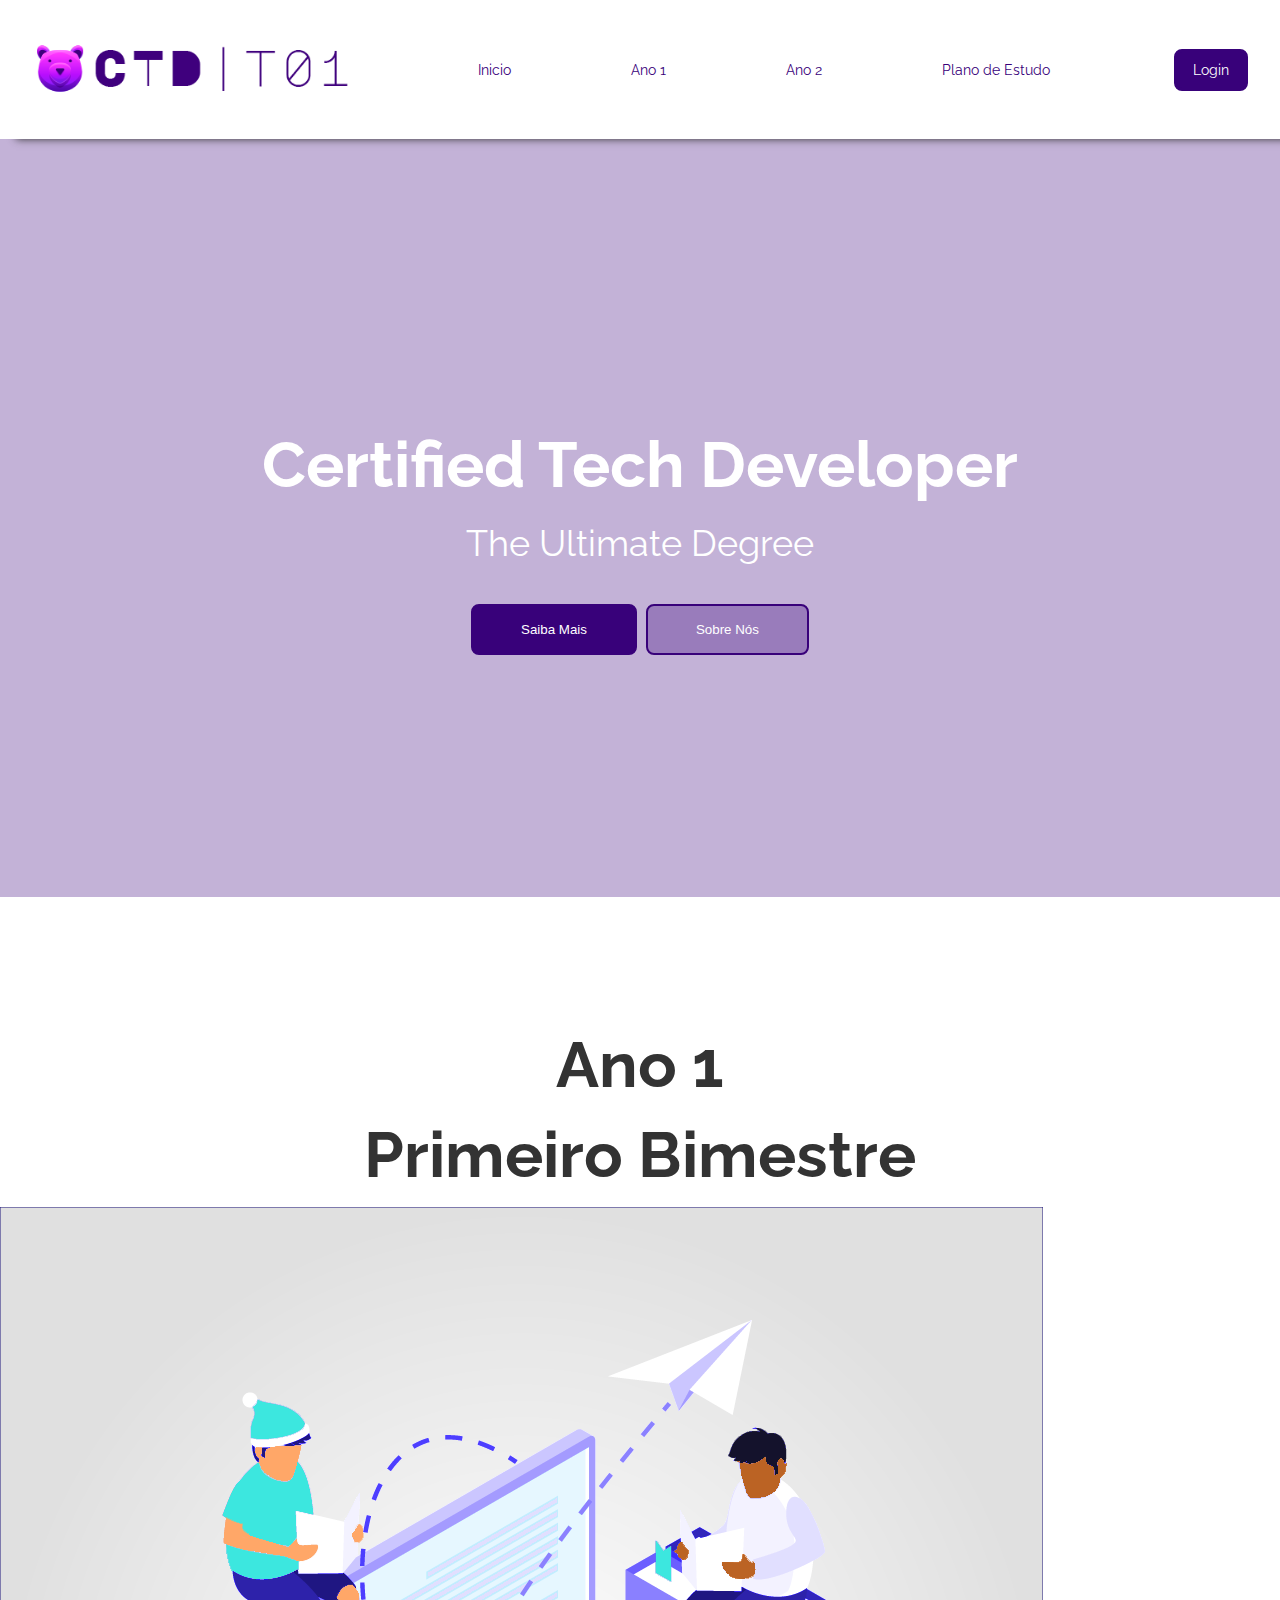
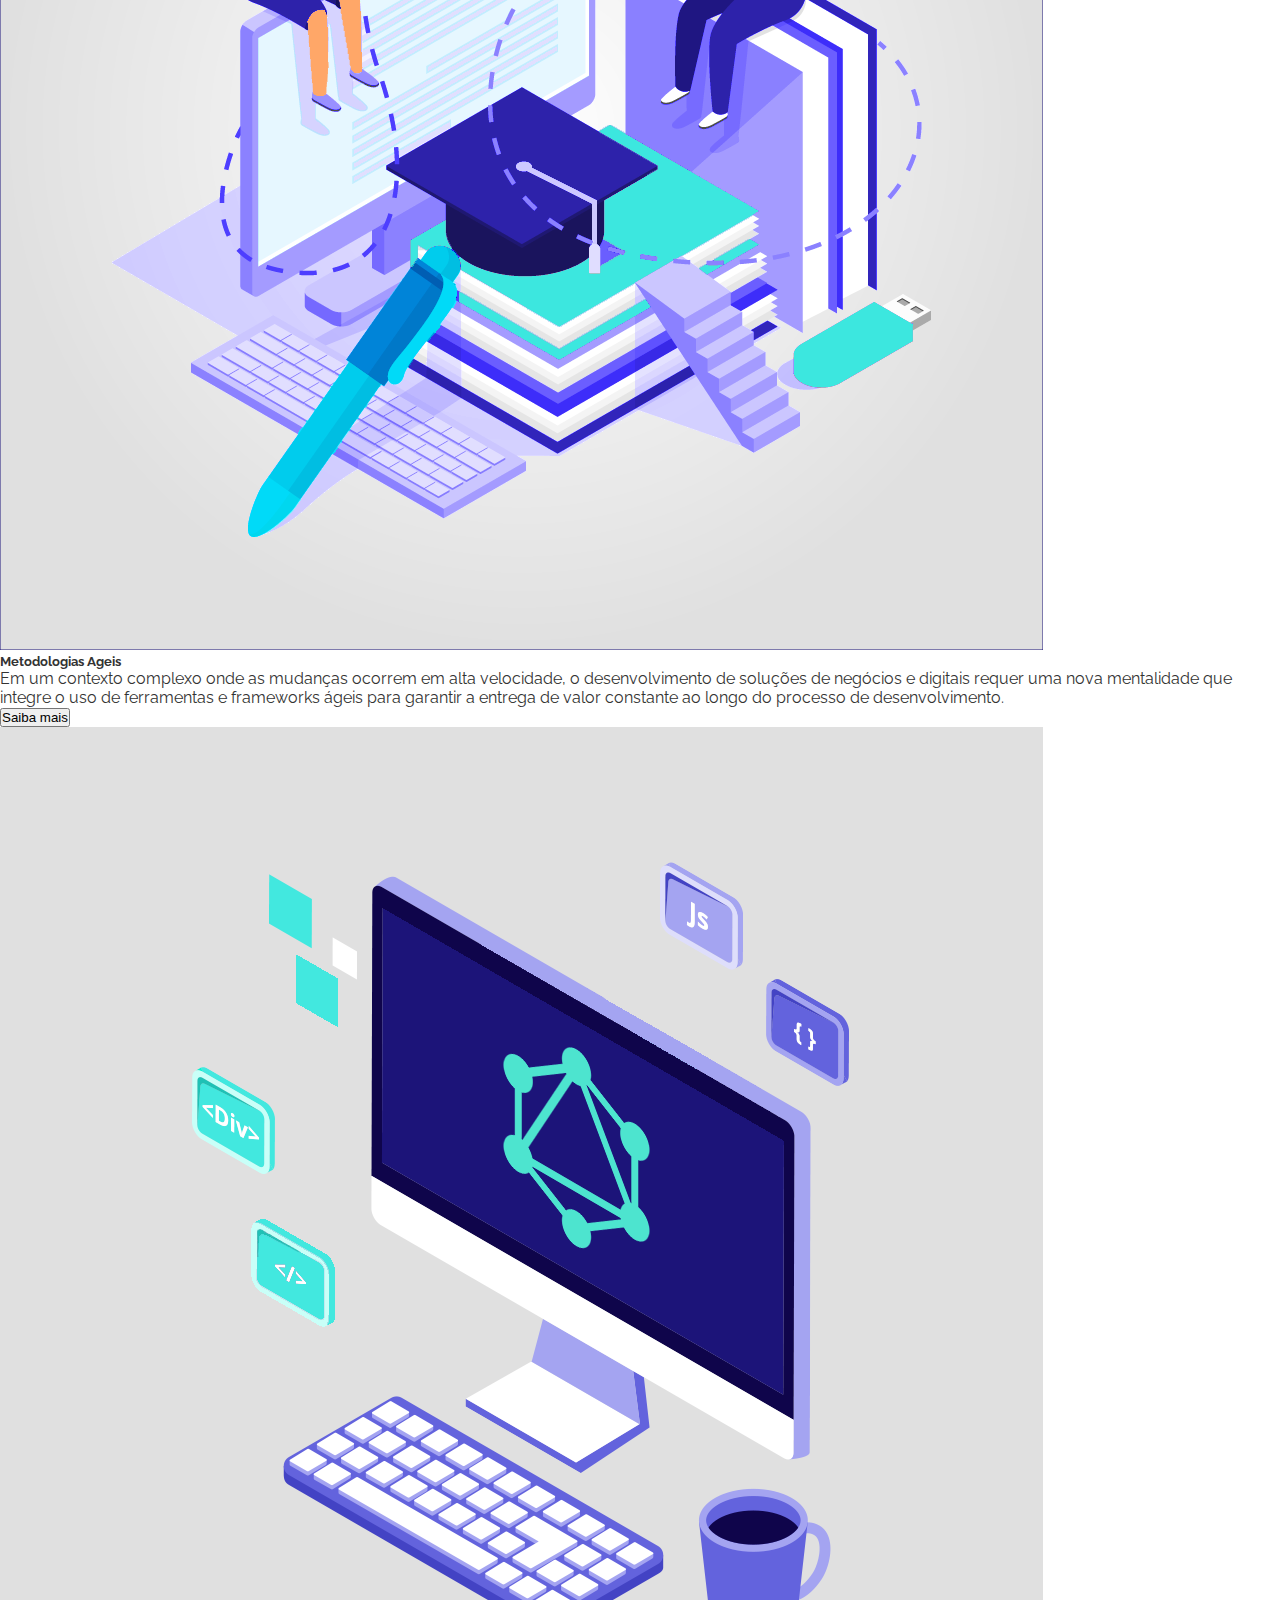
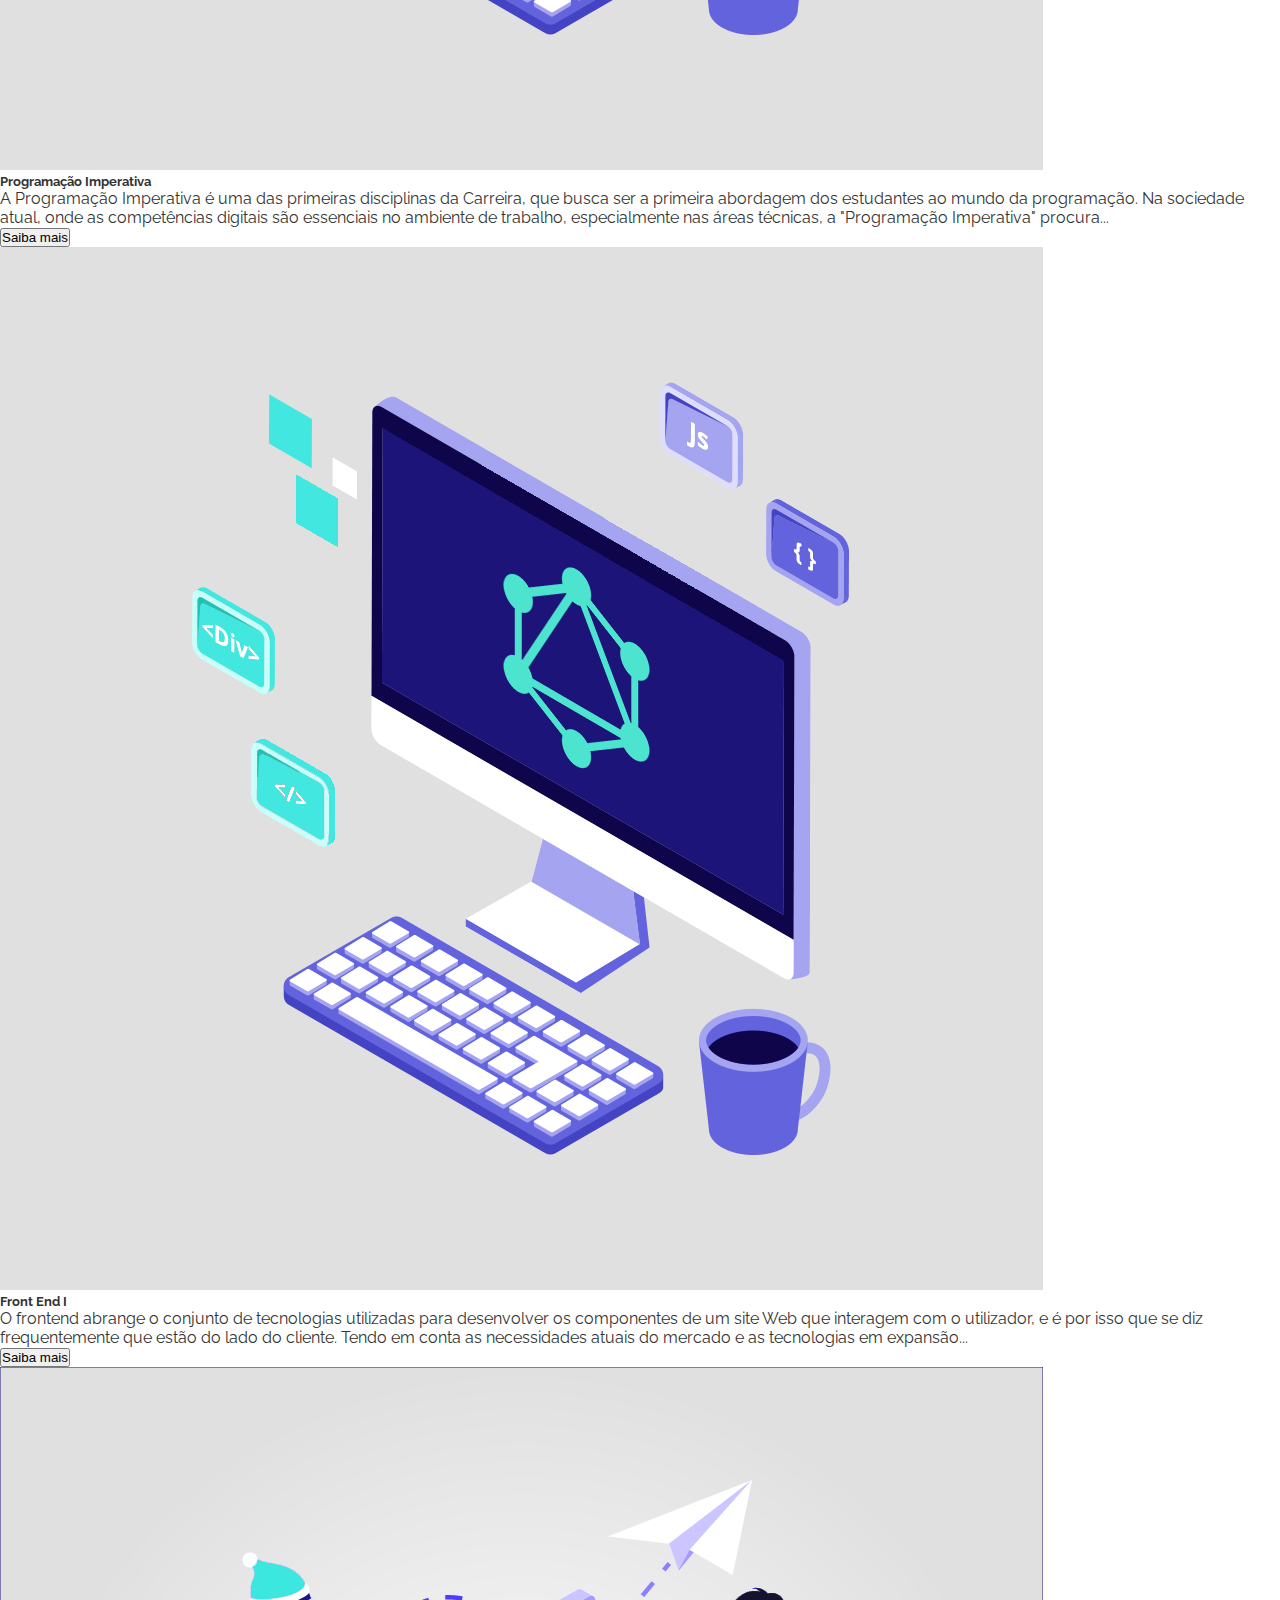
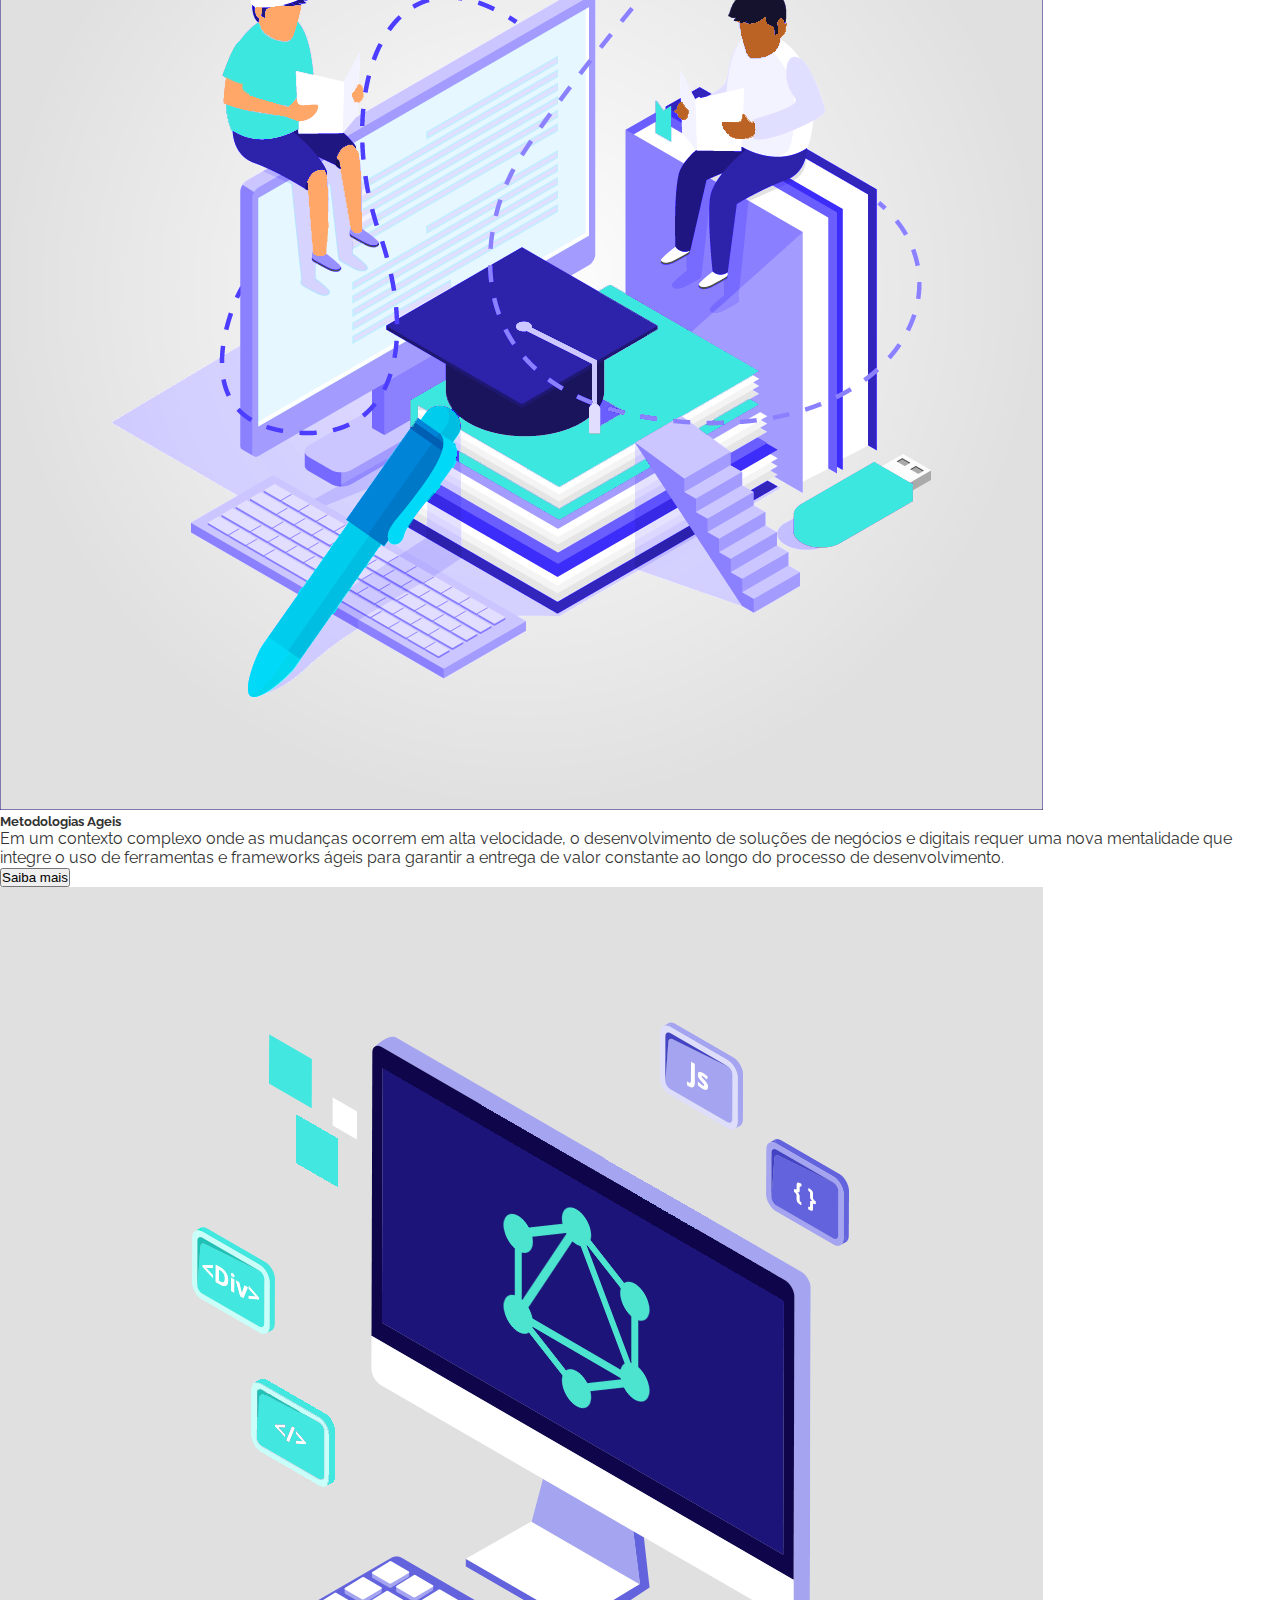
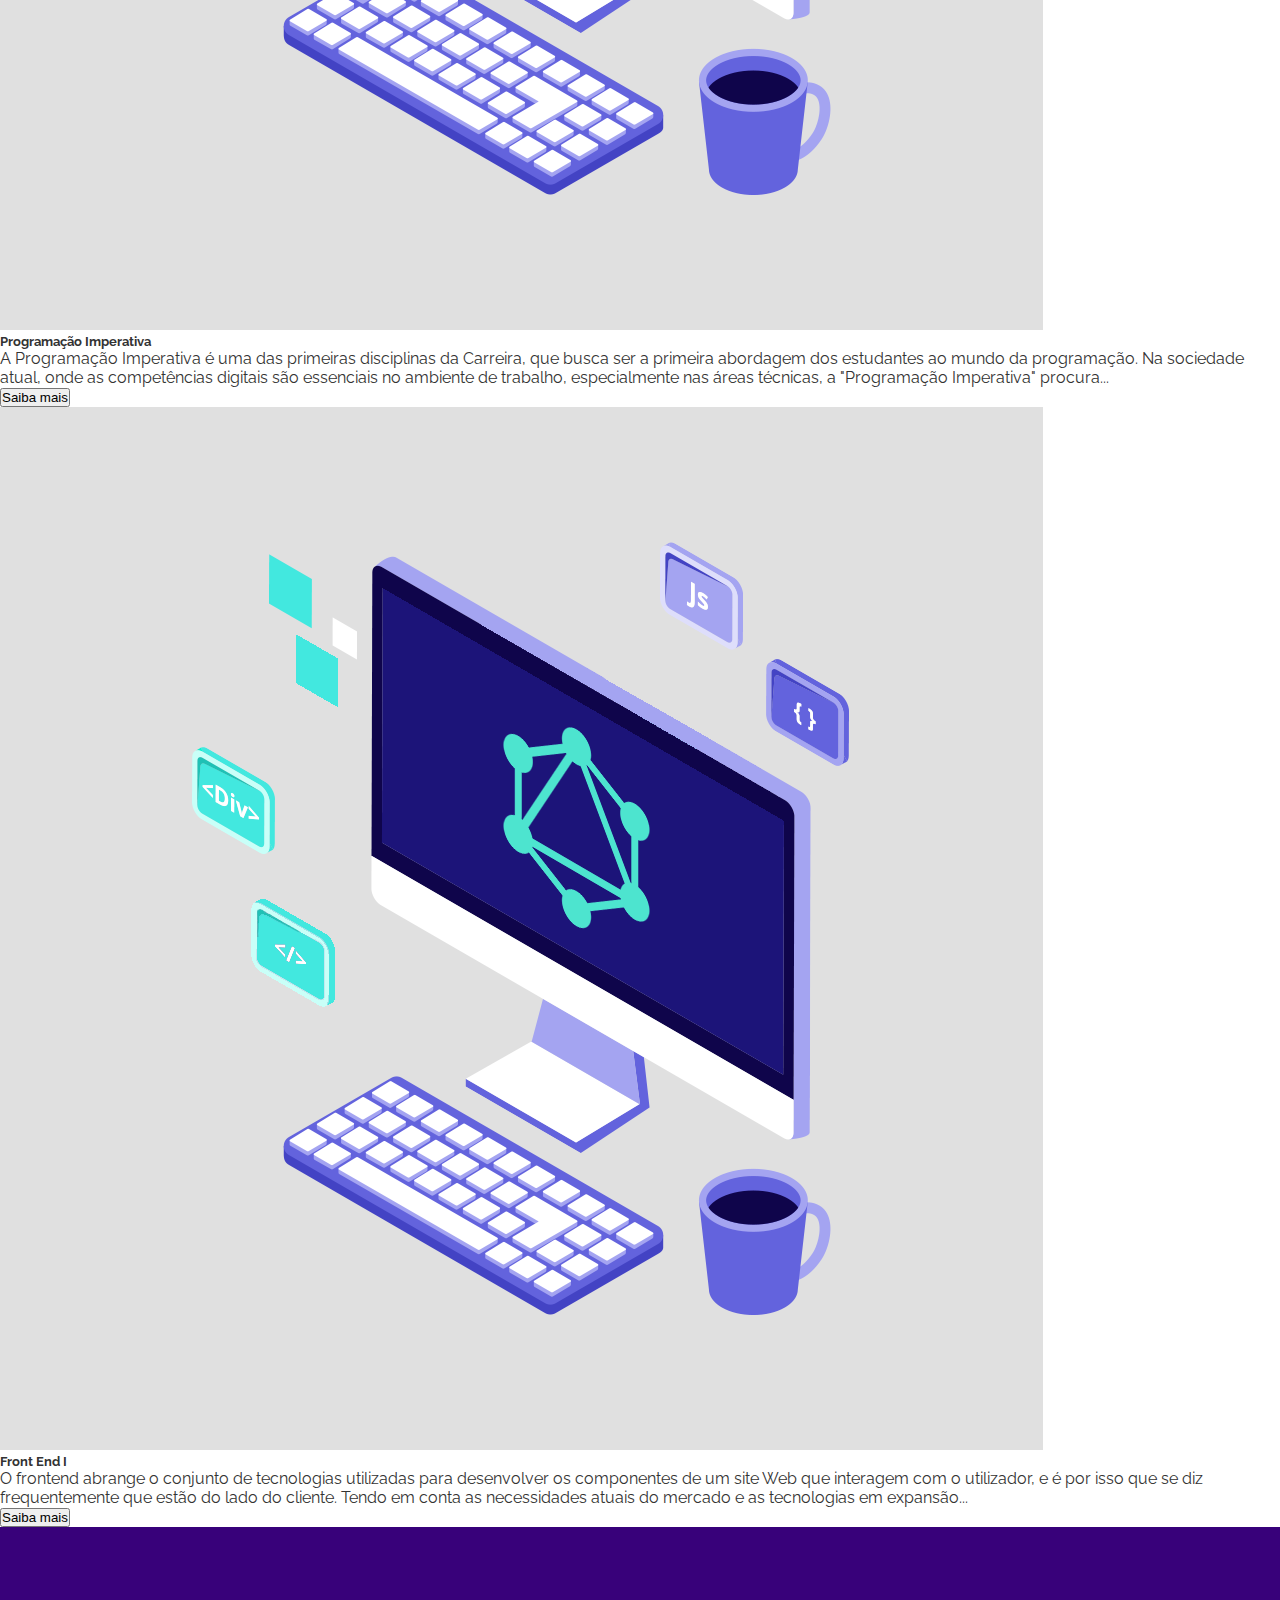
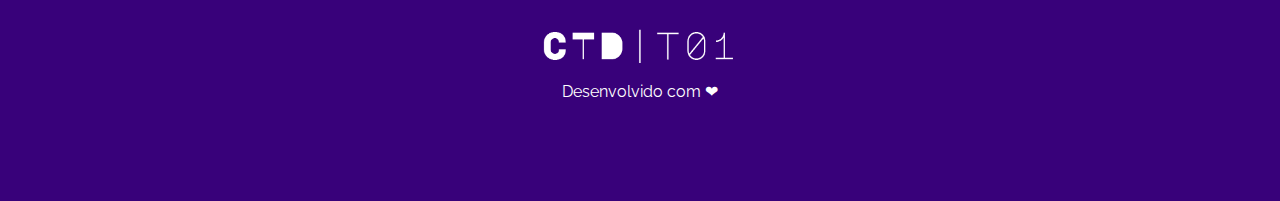
<file: index.html>
<!DOCTYPE html>
<html lang="pt-br">

<head>
    <meta charset="UTF-8">
    <meta http-equiv="X-UA-Compatible" content="IE=edge">
    <meta name="viewport" content="width=device-width, initial-scale=1.0">

    <!--FAVICON-->
    <link rel="shortcut icon" href="./assets/img/favicon.png">

    <!--LINK CSS-->
    <link rel="stylesheet" href="./css/styles.css">
    <link rel="stylesheet" href="./css/hover.css">

    <!--LINK FONTE-->
    <link rel="preconnect" href="https://fonts.googleapis.com">
    <link rel="preconnect" href="https://fonts.gstatic.com" crossorigin>
    <link
        href="https://fonts.googleapis.com/css2?family=Raleway:ital,wght@0,300;0,400;0,700;1,300;1,400;1,700&display=swap"
        rel="stylesheet">


    <title>CTD|T01</title>
    <link
      href="https://cdn.jsdelivr.net/npm/bootstrap@5.0.2/dist/css/bootstrap.min.css"
      rel="stylesheet"
      integrity="sha384-EVSTQN3/azprG1Anm3QDgpJLIm9Nao0Yz1ztcQTwFspd3yD65VohhpuuCOmLASjC"
      crossorigin="anonymous"
    />
</head>

<body>

    <header id="header">
        <nav>
            <a href="#"><img id="logo" src="./assets/img/logo.png" alt="Logo CTD Turma 1"></a>
            <ul class="menu">
                <li><a class="h" href="#">Inicio</a></li>
                <li><a class="h" href="#Curso">Ano 1</a></li>
                <li><a class="h" href="#Curso">Ano 2</a></li>
                <li><a class="h"
                        href="https://assets.digitalhouse.com/content/br/course/certified-tech-developer-fulltime.pdf"
                        target="_blank">Plano de Estudo</a></li>
            </ul>
            <a class="btn_login" href="./html/login.html">Login</a></li>
        </nav>
    </header>



    <main id="main">
        <div id="banner">
            <h1>Certified Tech Developer</h1>
            <h3>The Ultimate Degree<h3>
                    <a href="#Curso"><button id="btn_banner">Saiba Mais</button></a>
                    <a href="#"><button id="btn_banner2">Sobre Nós</button></a>
        </div>

        <div id="Cursoo">

            <div id="ano1">
                <h2>Ano 1</h2>
                <!-- 

                    1 bimestre

                 -->
                <h2>Primeiro Bimestre</h2>
                <div id="primeiro row cards">

                    <div class="row">

                        <div class="col-sm-4">

                    <!-- metodologiasAgeis -->
                    <div class="card carde">
                        <img class="card-img-top" src="./assets/img/ma.png" alt="Card image cap">
                        <div class="card-body">
                          <h5 class="card-title">Metodologias Ageis</h5>
                          <p class="card-text">Em um contexto complexo onde as mudanças ocorrem em alta velocidade, o
                            desenvolvimento de soluções de negócios e digitais requer uma nova mentalidade que
                            integre o uso de ferramentas e frameworks ágeis para garantir a entrega de valor constante
                            ao longo do processo de desenvolvimento.</p>
                            <button type="button" class="btn btn-primary">Saiba mais</button>
                        </div>
                      </div>

                      </div>

                      <div class="col-sm-4">

                    <div class="card carde">
                        <img class="card-img-top" src="./assets/img/pi.png" alt="Card image cap">
                        <div class="card-body">
                          <h5 class="card-title">Programação Imperativa</h5>
                          <p class="card-text">A Programação Imperativa é uma das primeiras disciplinas da Carreira, que busca
                            ser a primeira abordagem dos estudantes ao mundo da programação.
                            Na sociedade atual, onde as competências digitais são essenciais no ambiente de
                            trabalho, especialmente nas áreas técnicas, a "Programação Imperativa" procura...</p>
                            <button type="button" class="btn btn-primary">Saiba mais</button>
                        </div>
                      </div>

                    </div>

                    <div class="col-sm-4">

                    <div class="card carde">
                        <img class="card-img-top" src="./assets/img/pi.png" alt="Card image cap">
                        <div class="card-body">
                          <h5 class="card-title">Front End I</h5>
                          <p class="card-text">O frontend abrange o conjunto de tecnologias utilizadas para desenvolver os
                            componentes de um site Web que interagem com o utilizador, e é por isso que se diz frequentemente que estão do lado do cliente. Tendo em conta as necessidades atuais do mercado e as tecnologias em expansão...</p>
                            <button type="button" class="btn btn-primary">Saiba mais</button>
                        </div>
                      </div>

                    </div>

                    </div>
                    <div class="row">

                        <div class="col-sm-4">

                    <!-- metodologiasAgeis -->
                    <div class="card carde">
                        <img class="card-img-top" src="./assets/img/ma.png" alt="Card image cap">
                        <div class="card-body">
                          <h5 class="card-title">Metodologias Ageis</h5>
                          <p class="card-text">Em um contexto complexo onde as mudanças ocorrem em alta velocidade, o
                            desenvolvimento de soluções de negócios e digitais requer uma nova mentalidade que
                            integre o uso de ferramentas e frameworks ágeis para garantir a entrega de valor constante
                            ao longo do processo de desenvolvimento.</p>
                            <button type="button" class="btn btn-primary">Saiba mais</button>
                        </div>
                      </div>

                      </div>

                      <div class="col-sm-4">

                    <div class="card carde">
                        <img class="card-img-top" src="./assets/img/pi.png" alt="Card image cap">
                        <div class="card-body">
                          <h5 class="card-title">Programação Imperativa</h5>
                          <p class="card-text">A Programação Imperativa é uma das primeiras disciplinas da Carreira, que busca
                            ser a primeira abordagem dos estudantes ao mundo da programação.
                            Na sociedade atual, onde as competências digitais são essenciais no ambiente de
                            trabalho, especialmente nas áreas técnicas, a "Programação Imperativa" procura...</p>
                            <button type="button" class="btn btn-primary">Saiba mais</button>
                        </div>
                      </div>

                    </div>

                    <div class="col-sm-4">

                    <div class="card carde">
                        <img class="card-img-top" src="./assets/img/pi.png" alt="Card image cap">
                        <div class="card-body">
                          <h5 class="card-title">Front End I</h5>
                          <p class="card-text">O frontend abrange o conjunto de tecnologias utilizadas para desenvolver os
                            componentes de um site Web que interagem com o utilizador, e é por isso que se diz frequentemente que estão do lado do cliente. Tendo em conta as necessidades atuais do mercado e as tecnologias em expansão...</p>
                            <button type="button" class="btn btn-primary">Saiba mais</button>
                        </div>
                      </div>

                    </div>

                    </div>

                    

                </div>
    </main>

    <footer id="footer">
        <a href="#"><img src="./assets/img/logo-branco.png" alt="logo branco"></a>
        <p>Desenvolvido com ❤</p>
    </footer>
    <script
      src="https://cdn.jsdelivr.net/npm/bootstrap@5.0.2/dist/js/bootstrap.bundle.min.js"
      integrity="sha384-MrcW6ZMFYlzcLA8Nl+NtUVF0sA7MsXsP1UyJoMp4YLEuNSfAP+JcXn/tWtIaxVXM"
      crossorigin="anonymous"
    ></script>
</body>

</html>



<!--  -->
</file>
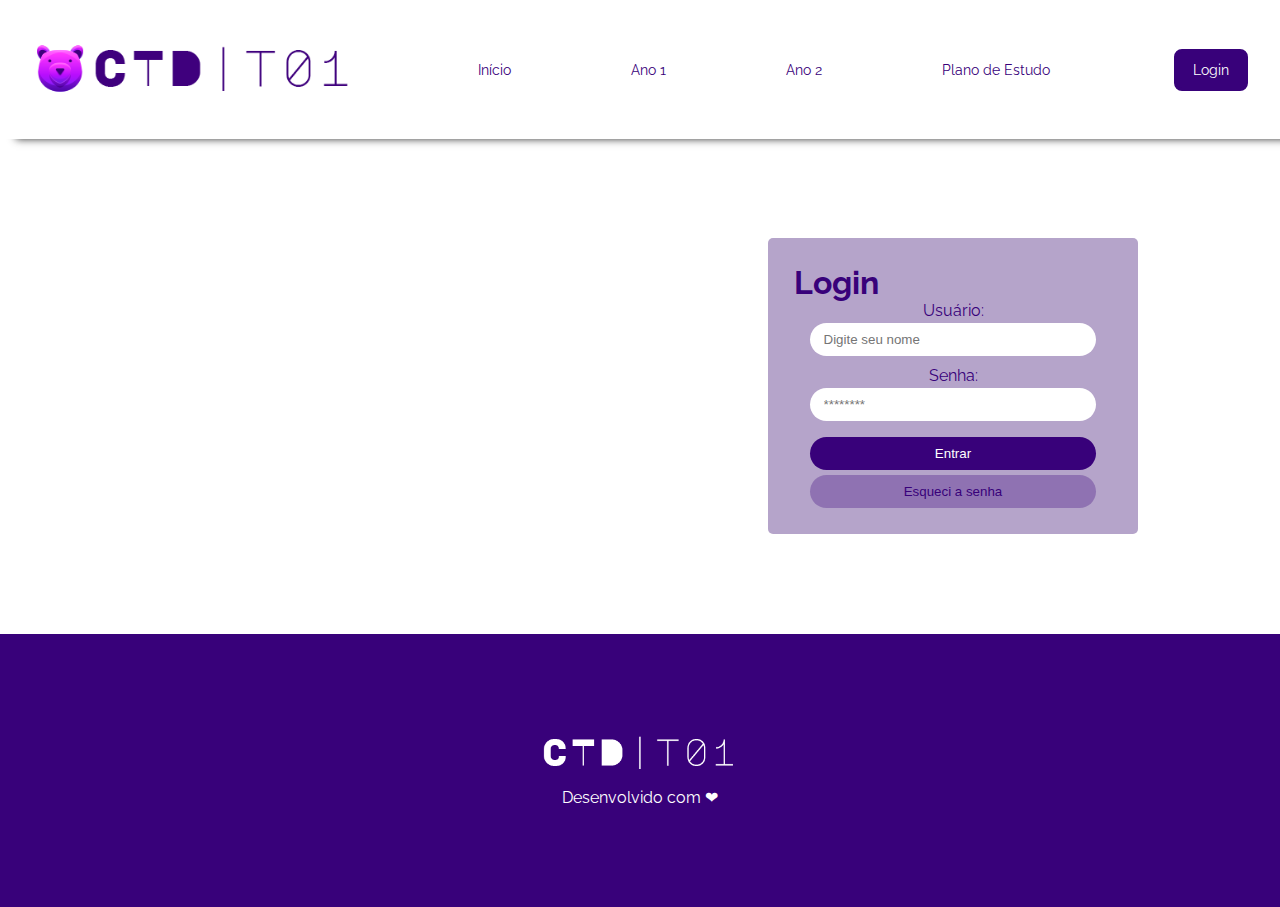
<file: html/login.html>
<!DOCTYPE html>
<html lang="pt-br">
​
<head>
    <meta charset="UTF-8">
    <meta name="viewport" content="width=device-width, initial-scale=1.0">
    <meta http-equiv="X-UA-Compatible" content="ie=edge">
​
    <title>Login</title>
​
    <!--FAVICON-->
    <link rel="shortcut icon" href="../assets/img/favicon.png">
​
​
    <!--LINK CSS-->
    <link rel="stylesheet" href="../css/login.css">
    <link rel="stylesheet" href="../css/hover.css">
    <link rel="stylesheet" href="../css/styles.css">
​
    <!--LINK FONTE-->
    <link rel="preconnect" href="https://fonts.googleapis.com">
    <link rel="preconnect" href="https://fonts.gstatic.com" crossorigin>
    <link href="https://fonts.googleapis.com/css2?family=Raleway:ital,wght@0,300;0,400;0,700;1,300;1,400;1,700&display=swap" rel="stylesheet">
​
</head>
​
<body class="bodyLogin">
    <header id="header">
        <nav>
            <a href="../index.html"><img src="../assets/img/logo.png" alt="Logo CTD Turma 1"></a>
            <ul class="menu">
                <li><a class="h" href="../index.html">Início</a></li>
                <li><a class="h" href="#">Ano 1</a></li>
                <li><a class="h" href="#">Ano 2</a></li>
                <li><a class="h" href="https://assets.digitalhouse.com/content/br/course/certified-tech-developer-fulltime.pdf" target="_blank">Plano de Estudo</a></li>
            </ul>
            <a href="#" class="btn_login">Login</a></li>
        </nav>
    </header>
    <main id="corpo_login">
        <div id="login" loop src="https://media.giphy.com/media/YW1g39jepet2t5bcSh/giphy.gif">
            <h1 class="h1Login">Login</h1>
        <!-- ps: somos uma empresa que vende curso e nos somos os professores/donos -->
        <!-- NOME -->
            <div >
                <div class="usuario">
                    <label for="nome">Usuário:</label>
                    <input class="hvrBk" type="text" id="nome" name="nome" placeholder="Digite seu nome">
                </div>
            <!-- SENHA -->
                <div class="senha">
                    <label for="senha" class="senhaCaixa">Senha:</label>
                    <input class="hvrBk" type="password" placeholder="********">
                </div>
            </div>
            
        <!-- BOTÕES -->
            <div class="formLogin">
                <a href="https://br-playground.digitalhouse.com/login">
                    <button class="btnEntrar">Entrar</button>
                </a>
                <a>
                    <button class="btnSenha">Esqueci a senha</button>
                </a>
            </div>
            
        </div>
    </main>
    <footer id="footer">
        <a href="../html/cursos.html"><img src="../assets/img/logo-branco.png" alt="logo branco"></a>
        <p>Desenvolvido com ❤</p>
    </footer>
</body>
​
</html>
</file>
<file: css/styles.css>
* {
  margin: 0;
  padding: 0;
  box-sizing: border-box;
}

/**CSS DA PAGINA CURSOS**/

a {
  color: #38017a;
  text-decoration: none;
  font-size: 16px;
}

body {
  font-family: "Raleway", sans-serif;
  color: #333333;
}


#header {
  z-index: 5;
  background-color: white;
  position: sticky;
  top: 0;
}
#header nav {
  color: #38017a;
  display: flex;
  align-items: center;
  justify-content: space-around;
  box-shadow: 1em 0 0.5em #333333;
}
#header nav img {
  width: 322px;
}

#btn_banner a {
  color: white;
}
.menu {
  display: flex;
  justify-content: space-between;
}
.menu li {
  list-style: none;
  margin: 60px;
}

.btn_login {
  color: white;
  background-color: #38017a;
  padding: 10px 16px;
  border-style: none;
  border-radius: 8px;
  border:#38017a solid ;
}

#banner {
  color: white;
  width: 100%;
  min-height: calc(100vh - 142px);
  background-color: rgba(56, 1, 122, 0.3);
  background-image: url('https://www.showmetech.com.br/wp-content/uploads//2018/11/conheca-cursos-de-programacao-gratis-1132x600.jpg');
  background-repeat: no-repeat;
  background-size: cover;
  text-align: center;
  display: flex;
  flex-direction: column;
  align-items: center;
  align-content: center;
  background-attachment: fixed;
  background-position: center;
  background-repeat: no-repeat;
  background-size: cover
}
#banner h1 {
  margin-top: 32vh;
  font-size: 64px;
}

#btn_banner,
#btn_banner2 {
  margin-top: 20px;
  color: white;
  background-color: #38017a;
  padding: 16px 48px;
  border-radius: 8px;
  border-style: solid;
  border-color: #38017a;
}

#btn_banner2 {
  background-color: rgba(56, 1, 122, 0.3);
  color: white;
  border-style: solid;
  border-color: #38017a;
}

#banner h3 {
  margin-top: 20px;
  font-size: 36px;
  font-weight: 400;
}

#ano1 {
  padding-top: 130px;
}
#ano1 h2 {
  font-size: 64px;
  text-align: center;
  margin-bottom: 15px;
}

#primeiro {
  display: grid;
  grid-template-columns: repeat(3, 1fr);
  grid-gap: 25px;
  text-align: center;
  width: 100%;
}

#segundo {
  display: grid;
  grid-template-columns: repeat(3, 1fr);
  grid-gap: 25px;
  text-align: center;
  width: 100%;
}

#cards {
  object-fit: cover;
  padding: 15px;
}

#cards img {
  width: 100%;
}

#cards #hash {
  margin-top: 5px;
  font-size: 16px;
  text-align: left;
}

#cards h3 {
  margin-top: 10px;
  font-size: 24px;
  text-align: left;
}

#cards > #corpo {
  text-align: justify;
  font-weight: 300;
}

#mais {
  margin-top: 20px;
  width: 100%;
  color: white;
  background-color: #38017a;
  border-radius: 8px;
  padding: 16px 48px;
  border-style: solid;
  border-color: #38017a;
}

#footer {
  background-color: #38017a;
  padding: 100px;
  text-align: center;
}

#footer img {
  width: 200px;
}

#footer p {
  margin-top: 10px;
  color: white;
}

/**CSS DOS ALUNOS**/
.titulo {
  text-align: center;
  font-size: 48px;
  margin-bottom: 20px;
}

#corpo_alunos {
  padding: 50px;
  display: grid;
  grid-template-columns: repeat(3, 1fr);
  grid-gap: 50px;
  text-align: center;
  width: 100%;
}

#corpo_alunos img {
  width: 300px;
  border-radius: 50%;
}

#cardAluno {
  background-color: rgba(56, 1, 122, 0.3);
  border-radius: 8px;
  padding: 15px;
}

#cardAluno h4 {
  font-size: 24px;
}

#cardAluno p {
  margin-top: 10px;
  margin-bottom: 10px;
}
#cardAluno #git img {
  width: 50px;
}

#cardAluno #link img {
  margin-left: 50px;
  width: 50px;
}

/**RESPONSIVIDADE**/


@media (min-width: 1083px) and (max-width: 1620px) {
  /*index.html*/
  a{
    font-size: 14px;
  }
}

@media (min-width: 1023px) and (max-width: 1182px) {
  /*index.html*/
  a{
    font-size: 14px;
  }

  .menu li {
    margin: 40px;
  }

  .menu{
    padding: 20px 0;
  }
  
  /*colabs.html*/
  #corpo_alunos{
    grid-template-columns: repeat(2,1fr);
  }

}

@media (min-width: 943px) and (max-width: 1022px) {
  /*index.html*/
  a{
    font-size: 14px;
  }

  .menu li {
    margin: 30px;
  }

  .menu{
    padding: 30px 0;
  }

  /*colabs.html*/
  #corpo_alunos{
    grid-template-columns: repeat(2,1fr);
  }

  /*login.html*/
  #login{
    margin-left: 50%;
  }
}

@media (min-width: 863px) and (max-width: 942px) {
  /*index.html*/
  a{
    font-size: 14px;
  }

  .menu li {
    margin: 20px;
  }
  
  .menu{
    padding: 40px 0;
  }

  /*colabs.html*/
  #corpo_alunos{
    grid-template-columns: repeat(2,1fr);
  }

  /*login.html*/
  #login{
    margin-left: 50%;
  }

}

@media (min-width: 783px) and (max-width: 862px) {
  /*index.html*/
  a{
    font-size: 14px;
  }

  .menu li {
    margin: 10px;
  }
  
  .menu{
    padding: 50px 0;
  }

  
  /*colabs.html*/
  #corpo_alunos{
    grid-template-columns: repeat(2,1fr);
  }

  /*login.html*/
  #login{
    margin-left: 50%;
  }

  
}



@media (min-width: 758px) and (max-width: 782px) {
  /*index.html*/
  a{
    font-size: 12px;
  }

  .menu li {
    margin: 10px;
  }

  #header nav img {
    width: 250px;
  }

  .menu{
    padding: 50px 0;
  }
  
  /*colabs.html*/
  #corpo_alunos{
    grid-template-columns: repeat(2,1fr);
  }

  /*login.html*/
  #login{
    margin-left: 50%;
  }
}

@media (min-width: 711px) and (max-width: 757px) {
  
  /*index.html*/
  a{
    font-size: 12px;
  }

  .menu li {
    margin: 10px;
  }

  #header nav img {
    width: 250px;
  }

  #banner h1 {
    margin-top: 20vh;
    font-size: 50px;
  }
  .menu{
    padding: 50px 0;
  }

  
  /*colabs.html*/
  #corpo_alunos{
    grid-template-columns: repeat(1,1fr);
  }

  /*login.html*/
  #login{
    margin-left: 40%;
  }
}

@media (min-width: 621px) and (max-width: 710px) {
  
  /*index.html*/
  a{
    font-size: 12px;
  }

  .menu li {
    margin: 7px;
  }

  #header nav img {
    width: 200px;
  }

  .btn_login{
    padding: 5px 8px;
  }

  #banner h1 {
    margin-top: 20vh;
    font-size: 50px;
  }

  .menu{
    padding: 55px 0;
  }

  #primeiro{
    grid-template-columns: repeat(2, 1fr);
  }

  /*colabs.html*/
  #corpo_alunos{
    grid-template-columns: repeat(1,1fr);
  }

  /*login.html*/
  #login{
    margin-left: 22%;
  }

  
}

@media (min-width: 586px) and (max-width: 620px) {
  /*index.html*/
  a{
    font-size: 10px;
  }

  .menu li {
    margin: 7px;
  }

  #header nav img {
    width: 150px;
  }

  .btn_login{
    padding: 5px 8px;
  }

  #banner h1 {
    margin-top: 20vh;
    font-size: 40px;
  }

  #banner h3{
    font-size: 28px;
  }

  .menu{
    padding: 57px 0;
  }

  #ano1{
    padding-top: 50px;
  }
  
  #ano1 h2{
    font-size: 30px;
  }

  #primeiro{
    grid-template-columns: repeat(2, 1fr);
  }

  /*colabs.html*/
  #corpo_alunos{
    grid-template-columns: repeat(1,1fr);
  }

  /*login.html*/
  #login{
    margin-left: 22%;
  }
}

@media (min-width: 485px) and (max-width: 585px) {
  /*index.html*/
  .menu li {
    margin: 7px;
  }

  #header nav img {
    width: 150px;
  }

  .btn_login{
    padding: 5px 8px;
  }

  #banner h1 {
    margin-top: 20vh;
    font-size: 40px;
  }

  #banner h3{
    font-size: 28px;
  }

  .menu{
    padding: 50px 0;
  }

  a{
    font-size: 10px;
  }

  #primeiro{
    grid-template-columns: repeat(2, 1fr);
  }

  #ano1{
    padding-top: 50px;
  }
  
  #ano1 h2{
    font-size: 30px;
  }

  /*colabs.html*/
  #corpo_alunos{
    grid-template-columns: repeat(1,1fr);
  }

  /*login.html*/
  #login{
    margin-left: 22%;
  }
}

@media (min-width: 449px) and (max-width: 484px) {
  /*index.html*/
  .menu li {
    margin: 7px;
  }

  #header nav img {
    width: 120px;
  }

  .btn_login{
    padding: 3px 5px;
  }

  #banner h1 {
    margin-top: 20vh;
    font-size: 40px;
  }

  #banner h3{
    font-size: 28px;
  }

  .menu{
    padding: 50px 0;
  }

  a{
    
    font-size: 10px;
  }
  #ano1{
    padding-top: 50px;
  }
  
  #ano1 h2{
    font-size: 30px;
  }
  #primeiro{
    grid-template-columns: repeat(1, 1fr);
  }

  /*colabs.html*/
  #corpo_alunos{
    grid-template-columns: repeat(1,1fr);
  }

  /*login.html*/
  #login{
    margin-left: 12%;
  }
}

@media (min-width: 387px) and (max-width: 448px) {
  /*index.html*/
  .menu li {
    margin: 10px;
  }
  #header nav{
    flex-direction: column;
  }
  #header nav img {
    margin-top: 10px;
    width: 200px;
    
  }

  .btn_login{
    padding: 5px 50px;
    margin-bottom: 10px;
  }

  #banner h1 {
    margin-top: 20vh;
    font-size: 40px;
  }

  #banner h3{
    font-size: 28px;
  }

  .menu{
    padding: 30px 0;
  }

  a{
    
    font-size: 10px;
  }
  #ano1{
    padding-top: 50px;
  }
  
  #ano1 h2{
    font-size: 30px;
  }

  #primeiro{
    grid-template-columns: repeat(1, 1fr);
  }
  #footer{
    padding: 40px;
  }

  /*colabs.html*/
  #corpo_alunos{
    grid-template-columns: repeat(1,1fr);
  }

  .titulo{
    font-size: 25px;
  }

  #corpo_alunos img {
    width: 150px;
    border-radius: 50%;
  }

  /*login.html*/
  #login{
    margin-left: 7%;
  }
}

@media (min-width: 320px) and (max-width: 386px) {
  /*index.html*/
  .menu li {
    margin: 10px;
  }

  #header nav{
    flex-direction: column;
  }

  #header nav img {
    margin-top: 10px;
    width: 200px;
    
  }

  .btn_login{
    padding: 5px 50px;
    margin-bottom: 10px;
  }

  #banner h1 {
    margin-top: 10vh;
    font-size: 40px;
  }

  #banner h3{
    font-size: 28px;
  }

  .menu{
    padding: 15px 0;
  }

  a{
    
    font-size: 10px;
  }
  #ano1{
    padding-top: 50px;
  }
  
  #ano1 h2{
    font-size: 30px;
  }
  #primeiro{
    grid-template-columns: repeat(1, 1fr);
  }

  #footer{
    padding: 30px;
  }

  /*colabs.html*/
  #corpo_alunos{
    grid-template-columns: repeat(1,1fr);
  }

  .titulo{
    font-size: 25px;
  }

  #corpo_alunos img {
    width: 150px;
    border-radius: 50%;
  }

  /*login.html*/
  #login{
    margin-left: 5%;
  }
}
</file>
<file: css/hover.css>
.h:hover {
  background-color: #38017a;
  color: white;
  padding: 10px 16px;
  border-style: none;
  border-radius: 8px;
  transition: all 0.5s ease-in-out;
}

.btn_login:hover {
  color: #38017a;
  background-color: white;
  transition: all 0.5s ease-in-out;
}

#mais:hover {
  color: #38017a;
  background-color: white;
  transition: all 0.5s ease-in-out;
}
#btn_banner:hover {
  color: #38017a;
  background-color: white;
  transition: all 0.5s ease-in-out;
}

#btn_banner2:hover {
  color: #38017a;
  background-color: white;
  transition: all 0.5s ease-in-out;
}

.aBanner:hover {
  color: white;
  background-color: #38017a;
  transition: all 0.5s ease-in-out;
}

.carde:hover {
  transform: scale(1.05);
  transition: all 0.5s ease-in-out;
}

#cardAluno img:hover {
  transform: scale(1.05);
  transition: all 0.5s ease-in-out;
}

/* 

    LOGIN

*/

.btnEntrar:hover {
  color: #38017a;
  background-color: white;
  transition: all 0.5s ease-in-out;
}

.btnSenha:hover {
  color: #38017a;
  background-color: white;
  transition: all 0.5s ease-in-out;
}

#nome:hover {
  color: white;
  background-color: #38017a;
  transition: all 0.5s ease-in-out;
}

.hvrBk:hover {
  color: white;
  background-color: #38017a;
  transition: all 0.5s ease-in-out;
}
</file>
<file: css/login.css>
/* CSS LOGIN */
.bodyLogin{
    background-image: url("https://media.giphy.com/media/YW1g39jepet2t5bcSh/giphy.gif");
    background-repeat: no-repeat;
    background-size: cover;  
}

/* TURMA 01 SCHOOL */
.h1Login{
    text-align: start;
}

/* Login */
.textColor{
    text-align: center;
    margin-bottom: 3%;
}
/* input */
.hvrBk{
    box-sizing: border-box;
    padding-left: 14px;
    padding-right: 14px;
    padding-top: 9px;
    padding-bottom: 9px;
    border-radius: 19px;
    border: 1px solid var(--common-border);
    width: 90%;
    margin-top: 1%;
}

/* Caixa de login */
#login{
    margin-top: 100px; 
    background-color: #b5a4ca;
    color: #38017a; 
    padding: 2%;
    width: 300px;
    border-radius: 5px;
    display: flex; 
    flex-direction:column;
    margin-bottom: 100px;
    max-width: 370px;
    width: 90%;
    margin-left: 60%;
    text-align: center;
}

.nome{
    text-align: start;
}
.senha{
    margin-top: 10px;
}
.senhaCaixa{
    padding-bottom: 30%;
}
.formLogin{
    margin-top: 5%;
}
/* Botão de entrar */
.btnEntrar{
    color: white;
    background-color: #38017a;
    padding: 10px 16px;
    border-style: none;
    border-radius: 8px;
    box-sizing: border-box;
    padding-left: 14px;
    padding-right: 14px;
    padding-top: 9px;
    padding-bottom: 9px;
    border-radius: 19px;
    border: 1px solid var(--common-border);
    width: 90%;
}

/* Botão de senha */
.btnSenha{
  background-color: rgba(56, 1, 122, 0.3);
  color: #38017a;
  border-style: solid;
  border-color: #38017a;
  padding: 10px 16px;
  border-radius: 8px;
  box-sizing: border-box;
  padding-left: 14px;
  padding-right: 14px;
  padding-top: 9px;
  padding-bottom: 9px;
  border-radius: 19px;
  border: 1px solid var(--common-border);
  width: 90%;
  margin-top: 5px;
}

header{
    margin-top: -20px;
}
footer{
    margin-bottom: -20px;
}
</file>
